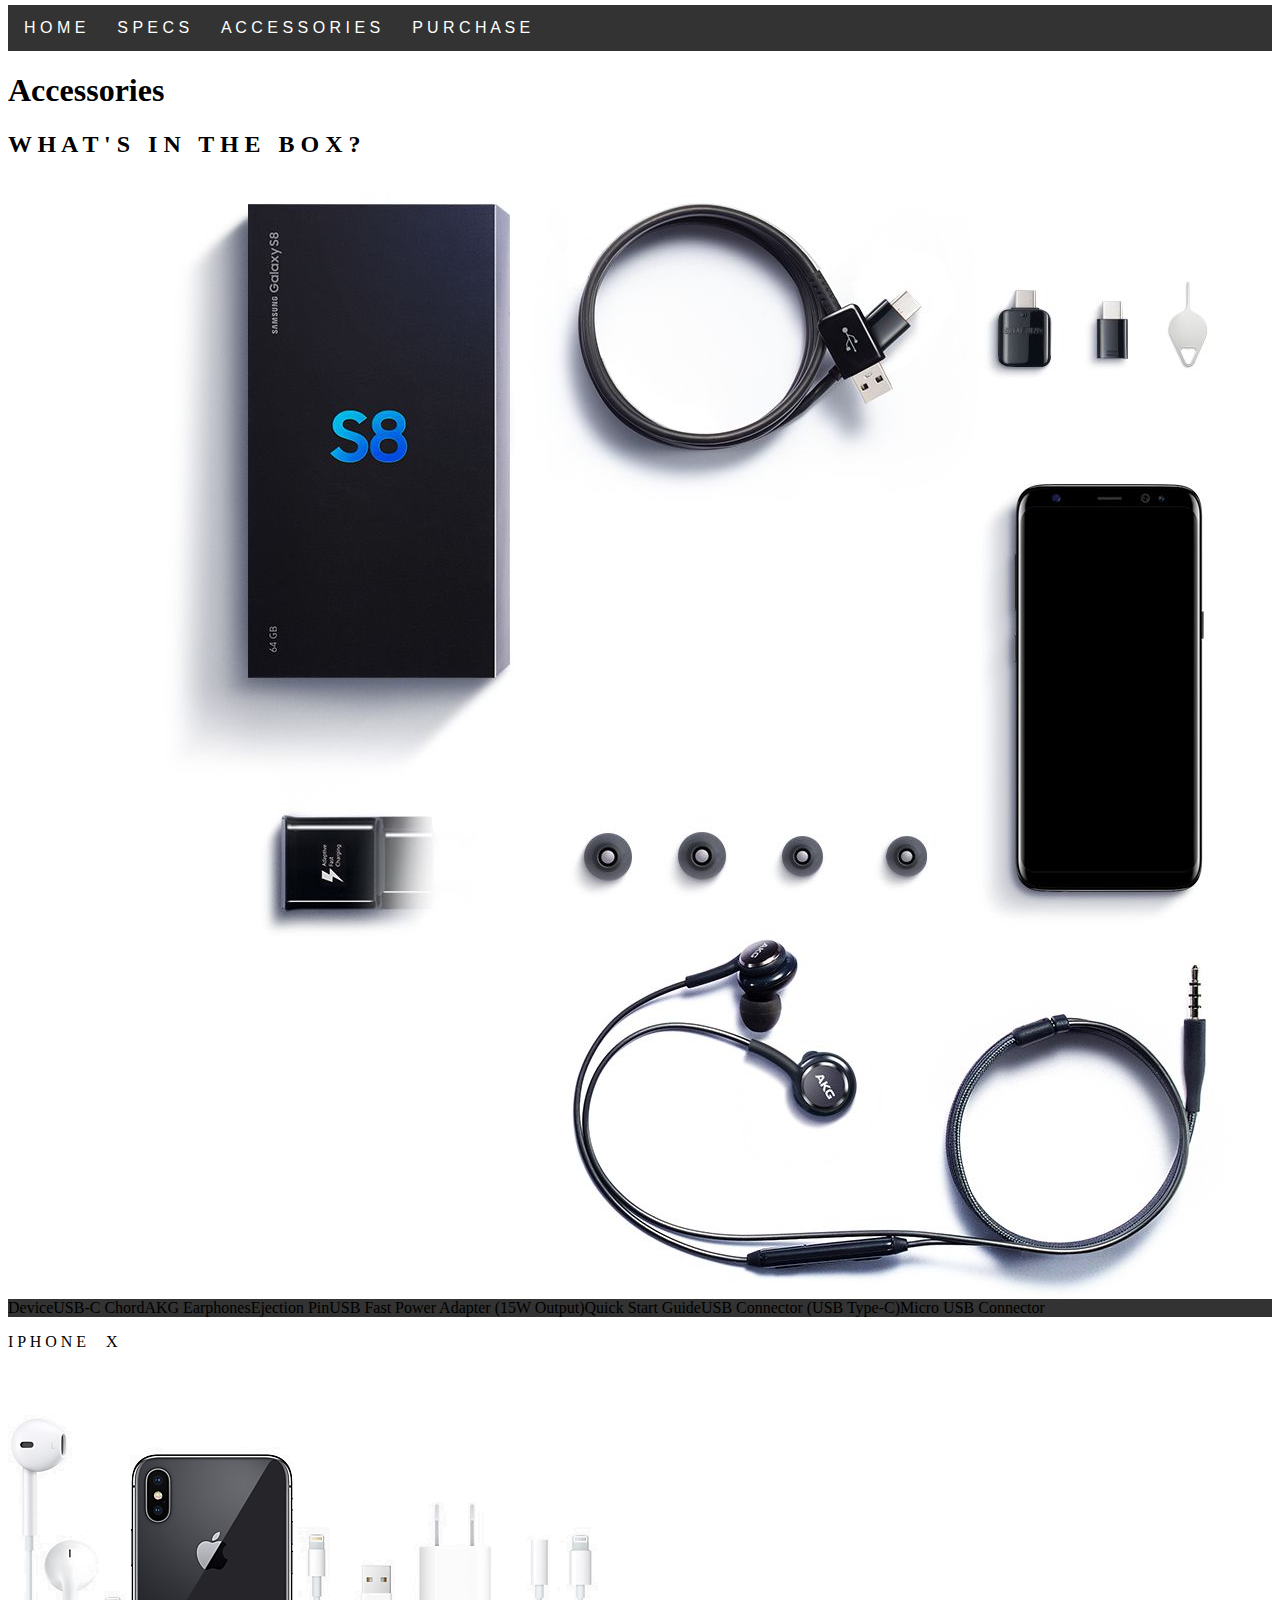
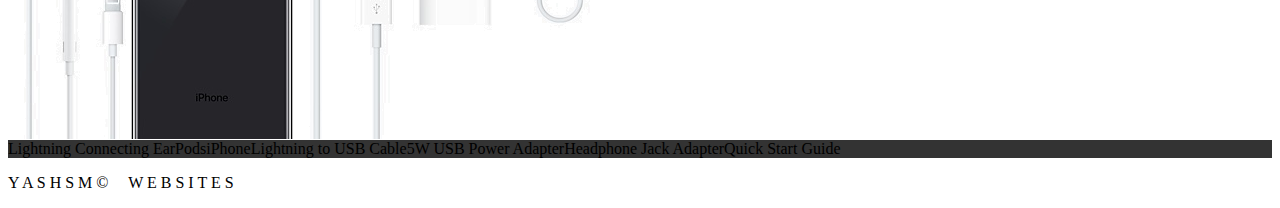
<file: box.html>
<!DOCTYPE html>
<html>

   <head>
   <title> 8 VS X </title> 
   <link href="CSS.css" type="text/css" rel="stylesheet">
    </head>
 
    <body>
 
    <div>
	<ul class="navi">
    <li><a href="index.html">H O M E </a></li>
    <li><a href="Specs.html">S P E C S </a></li>
    <li><a href="box.html">A C C E S S O R I E S </a></li>
    <li><a href="Price.html">P U R C H A S E </a></li>
	</ul>
	</div>
	
	<div>
	<h1 class="bheader"> Accessories </h1>
    <h2 class = "h21"> W H A T ' S &nbsp; I N  &nbsp; T H E &nbsp; B O X ? </h2>
	 </div>
	 
	 <div>
	 <img class="s8box" src="s8box.jpg">
	 <ul id="s8labels"> 
	      <li> Device</li>
		  <li> USB-C Chord</li>
		  <li> AKG Earphones</li>
		  <li> Ejection Pin</li>
		  <li> USB Fast Power Adapter (15W Output)</li>
		  <li> Quick Start Guide</li>
		  <li> USB Connector (USB Type-C)</li>
		  <li> Micro USB Connector</li>
	</ul>
	 </div>
	 
	 <p class="bottom4"> I P H O N E &nbsp; &nbsp; X </p>
	 
	 <div>
	 <img class="AX" src="earpods.jpg" >
	 <img class="AX" src="iphone3.jpg" >
	 <img class="AX" src="chord.png" >
	 <img class="AX" src="plug.png" >
	 <img class="AX" src="adapter.png" >
	  <ul id="ixlabels"> 
	      <li>Lightning Connecting EarPods </li>
		  <li>iPhone</li>
	      <li> Lightning to USB Cable</li>
		  <li> 5W USB Power Adapter</li>
		  <li> Headphone Jack Adapter</li>
		  <li> Quick Start Guide </li>
	</ul>
	 </div>
	 
	  <p class="bottom5"> Y A S H S M © &nbsp; &nbsp; W E B S I T E S</p>
	 

	</body>
<html>
</file>
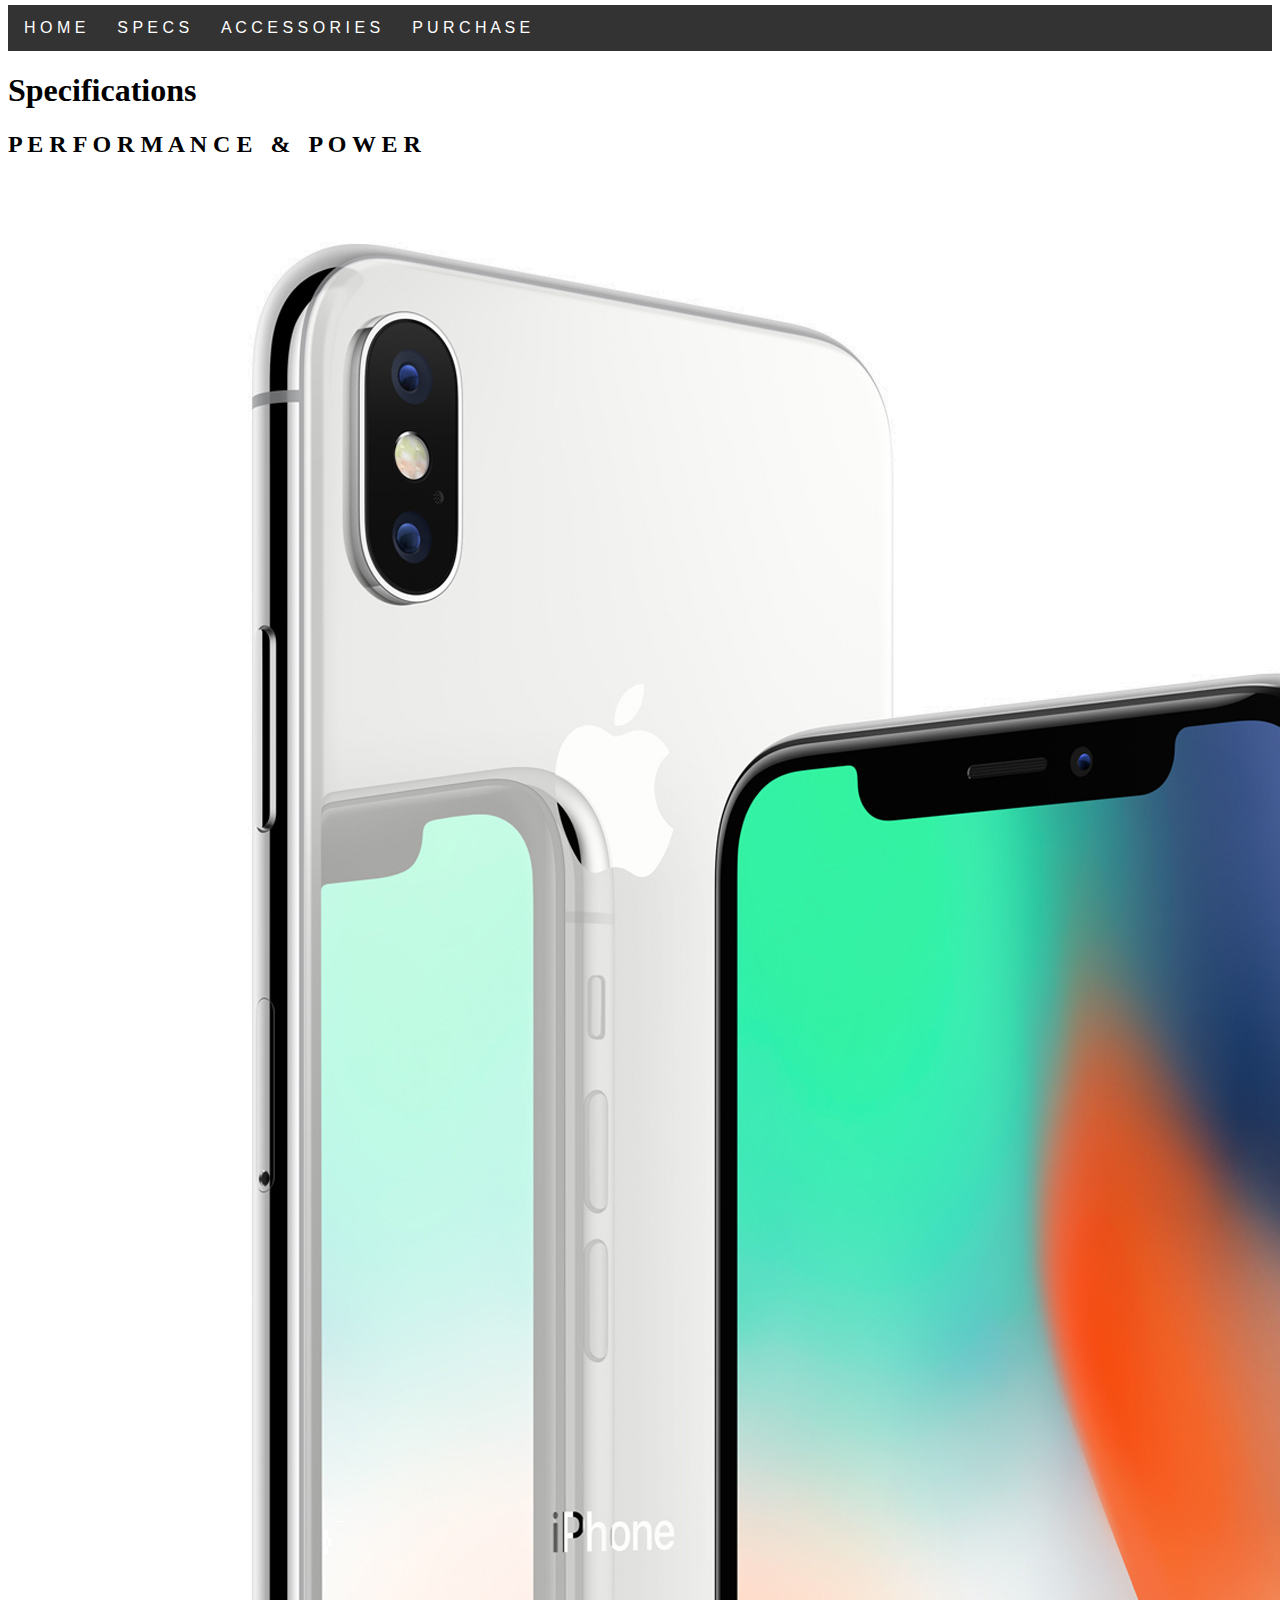
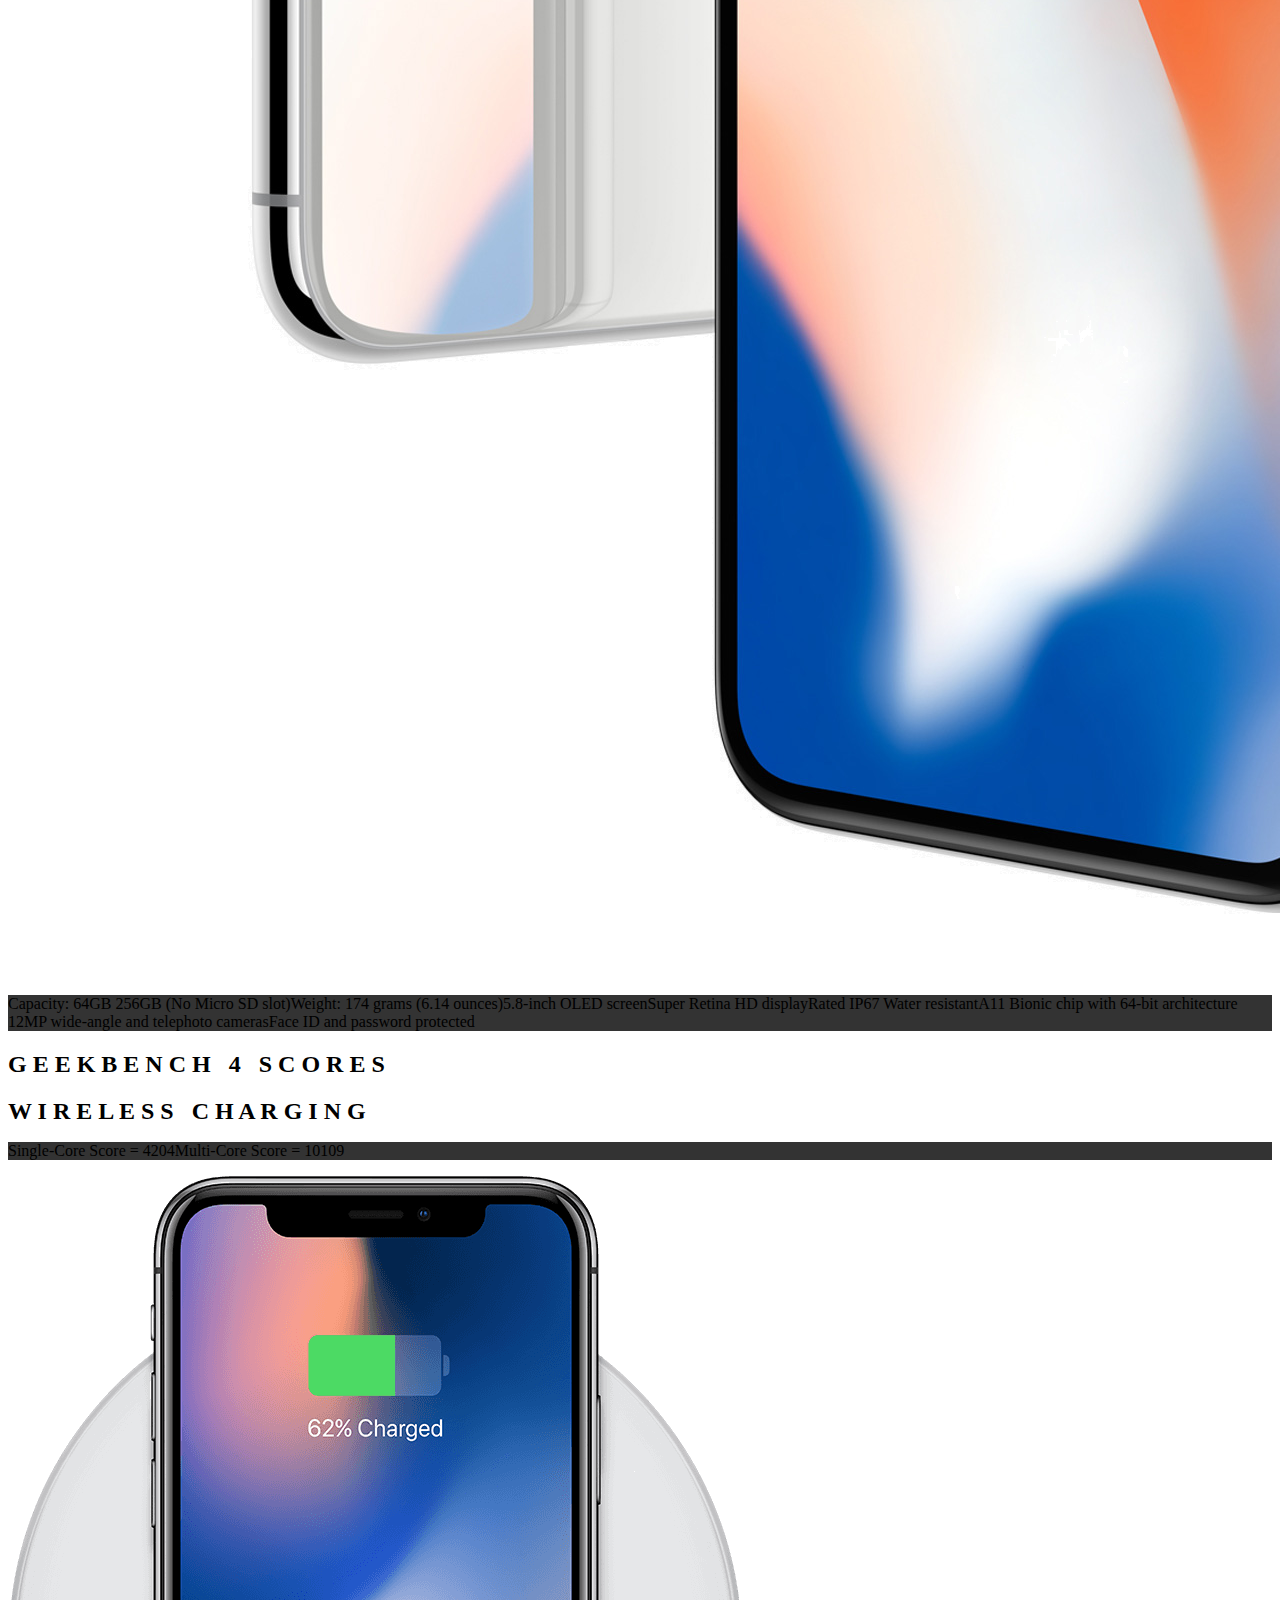
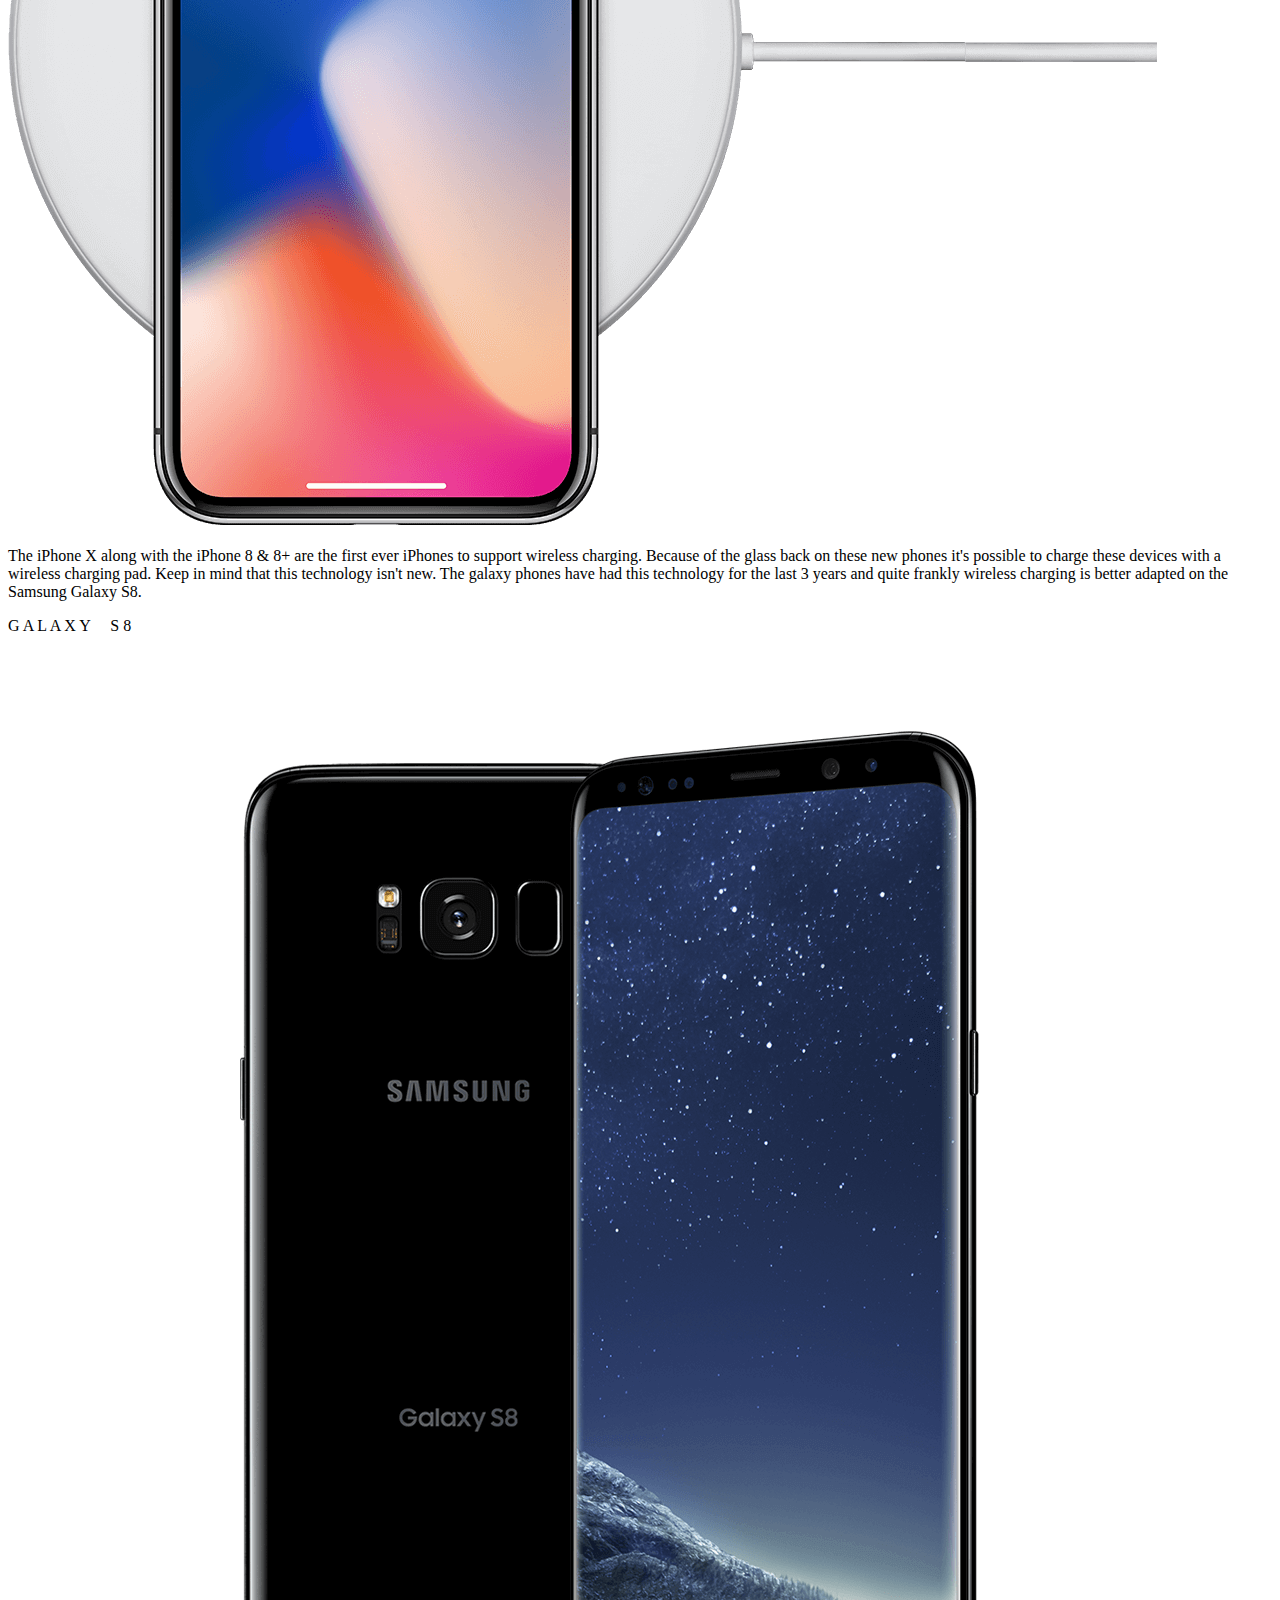
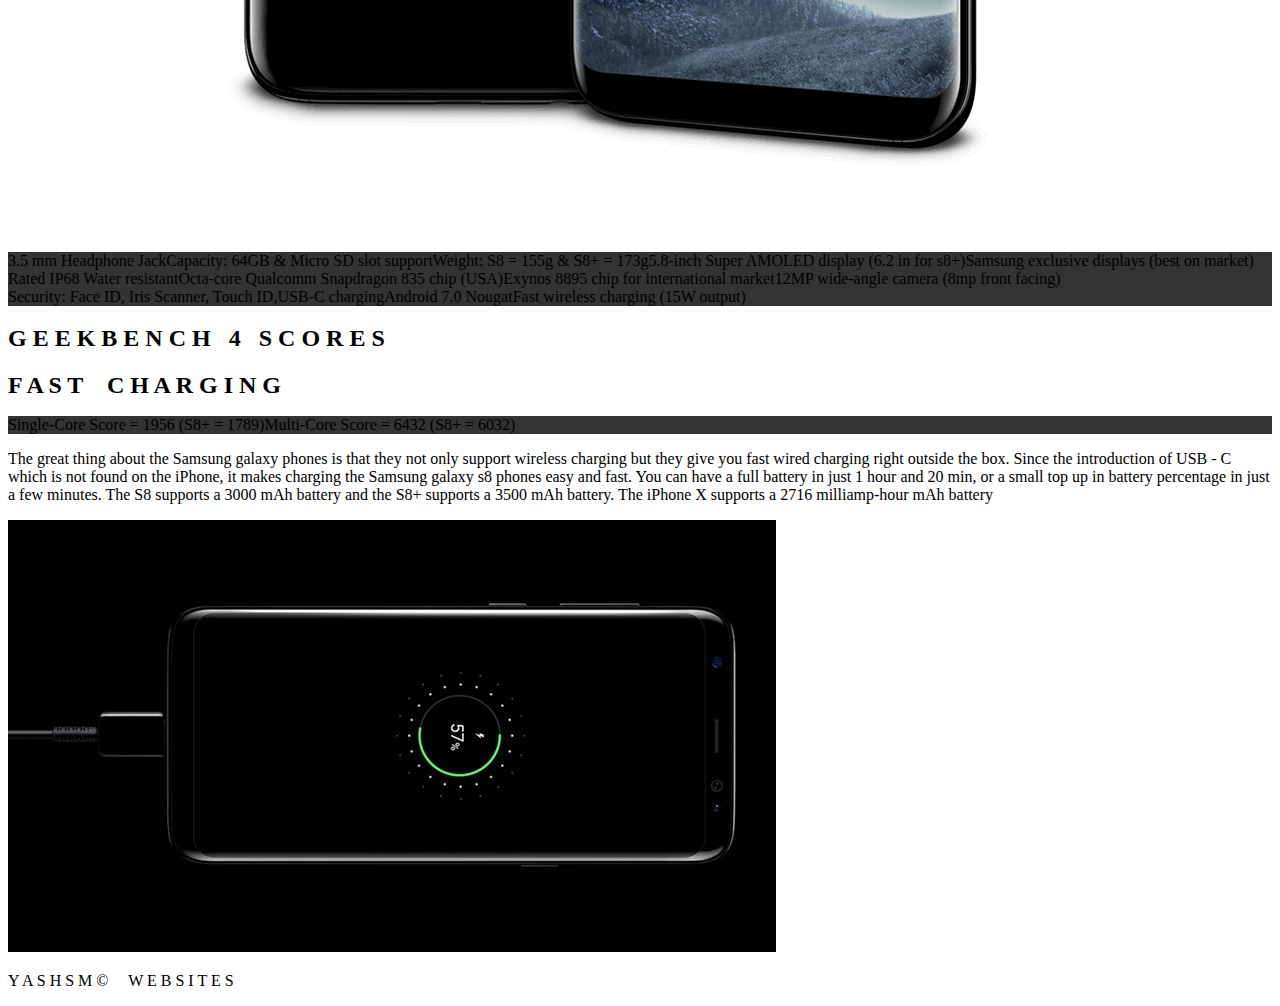
<file: Specs.html>
<!DOCTYPE html>
<html>

   <head>
   <title> 8 VS X </title> 
   <link href="CSS.css" type="text/css" rel="stylesheet">
    </head>
 
    <body>
    <div>
	<ul class="navi">
    <li><a href="index.html">H O M E </a></li>
    <li><a href="Specs.html">S P E C S </a></li>
    <li><a href="box.html">A C C E S S O R I E S </a></li>
    <li><a href="Price.html">P U R C H A S E </a></li>
	</ul>
	</div>
	
	
	<div>
	<h1 class="bheader"> Specifications </h1>
	<h2 class = "h21"> P E R F O R  M A N C E &nbsp; & &nbsp;  P O W E R</h2>
	</div>
	
	
	<div>
	<img class="iphone2" src="iphone2.png">
	<p class="ixs"> </p>
	</div>
	
<div>
	<ul id="xsl"> 
	      <li>Capacity: 64GB 256GB (No Micro SD slot)</li>
		  <li> Weight: 174 grams  (6.14 ounces)</li>
		  <li> 5.8-inch OLED screen </li>
		  <li> Super Retina HD display</li>
		  <li> Rated IP67 Water resistant</li>
		  <li> A11 Bionic chip with 64-bit architecture</li>
		  <li>12MP wide-angle and telephoto cameras  </li>
		  <li> Face ID and password protected </li>
	</ul>
	<h2 class = "h212"> G E E K B E N C H &nbsp; 4 &nbsp; S C O R E S  </h2>
	<h2 class = "h2121"> W I R E L E S S&nbsp; &nbsp;C H A R G I N G  </h2>
	<ul id="xsl2"> 
	      <li> Single-Core Score = 4204</li>
		  <li>  Multi-Core Score = 10109 </li>
     </ul>
	 <img class="ixc" src="chargeX.png">
	 <p class="ixd2"> The iPhone X along with the iPhone 8 & 8+ are the first ever iPhones to support wireless charging. 
	 Because of the glass back on these new phones it's possible to charge these devices with a wireless charging pad. Keep in mind 
	 that this technology isn't new. The galaxy phones have had this technology for the last 3 years and quite frankly wireless charging is 
	 better adapted on the Samsung Galaxy S8. </p>
	 <p class="bottom2"> G A L A X Y &nbsp; &nbsp; S 8</p>
	 </div>
	 
	 
	 <div class="s8s" >
	 <img src="S82.jpg" class="galaxy2" >
	 <ul id="s8specs"> 
	      <li> 3.5 mm Headphone Jack </li>
	      <li>Capacity: 64GB & Micro SD slot support</li>
		  <li> Weight: S8 = 155g & S8+ = 173g </li>
		  <li> 5.8-inch Super AMOLED display (6.2 in for s8+)</li>
		  <li> Samsung exclusive displays (best on market) </li>
		  <li> Rated IP68 Water resistant</li>
		  <li> Octa-core Qualcomm Snapdragon 835 chip (USA)</li>
		  <li>Exynos 8895 chip for international market</li>
		  <li>12MP wide-angle camera (8mp front facing)  </li>
		  <li> Security: Face ID, Iris Scanner, Touch ID,</li>
		  <li>USB-C charging</li>
		  <li> Android 7.0 Nougat</li>
		  <li>Fast wireless charging (15W output)</li>
	</ul>
    
	<h2 class = "h2GS"> G E E K B E N C H &nbsp; 4 &nbsp; S C O R E S  </h2>
	
	<h2 class = "h2FC"> F A S T &nbsp; &nbsp;C H A R G I N G  </h2>
	
	<ul id="S8scores"> 
	      <li>  Single-Core Score = 1956 (S8+ = 1789) </li>
		  <li>  Multi-Core Score = 6432 (S8+ = 6032)</li>
    </ul>
	 
	 <p class="S8fastC"> The great thing about the Samsung galaxy phones is that they not only support 
	 wireless charging but they give you fast wired charging right outside the box. Since the introduction 
	 of USB - C which is not found on the iPhone, it makes charging the Samsung galaxy s8 phones 
	 easy and fast. You can have a full battery in just 1 hour and 20 min, or a small top up in battery percentage 
	 in just a few minutes. The S8 supports a 3000 mAh battery and the S8+ supports a 3500 mAh battery. The iPhone X 
supports a 2716 milliamp-hour mAh battery</p>
	 <img class="S8C" src="S8C.jpg">
	 
	 </div>

    <p class="bottom3"> Y A S H S M © &nbsp; &nbsp; W E B S I T E S</p>





	 
	
	
	
	
	
	
	
	
	</body>
	
	</html>
</file>
<file: CSS.css>
.title1 {

	font-size: 200px;
	position: absolute;
	margin-top: -720px; 
	margin-left: 658px; 
	font-family: Helvetica; 
	font-weight: lighter; 
	color: white; 
    text-align: center;

	}

img{
		margin-right: 20px
		float: center;
	}
	
	
	
.title2 {
    font-size: 20px;
	position: absolute;
	margin-top: -500px; 
	margin-left: 775px; 
	font-family: Helvetica; 
	font-weight: lighter; 
	color: grey; 
	opacity: 10%
   }

h2:hover {
  color: white;
}

.xlog {
	position: relative;
	height:80px;
	margin-left: 850px;
	bottom: 650px;
}

.xlog2 {
	height:110px;
	position: relative;
	bottom: 658px;
	margin-left: 20px
}

.iphone {
	height: 700px; 
	position: relative;
	margin-left: 1330px;
		margin-top: 110px;

}

.galaxy {
	height: 800px; 
	margin-left: 100px;

	
}

ul {
    list-style-type: none;
    margin-top: -3px;
    padding: 0;
    overflow: hidden;
    background-color: #333;
	display: fixed; 
}

li {
    float: left;
}

li a {
    display: block;
    color: white;
    text-align: center;
    padding: 14px 16px;
    text-decoration: none;
	font-family: Helvetica;
}


li a:hover {
    background-color: #111;
}

.s8d {
	color: #b3b3b3; 
	width: 400px; 
	font-family: Helvetica; 
	font-size: 22px
	}
	
	.s8d {
		margin-left: 550px; 
		margin-top: -650px;
	}
	
	.s8d:hover {
    color: black;
}



	.ixd {
	color: #b3b3b3; 
	width: 420px; 
	font-family: Helvetica; 
	font-size: 22px
	}

	.ixd {
		
		margin-left: 850px; 
		margin-top: -612px;
	}
	
	.ixd:hover {
    color: black;
}

.resize {
	right: 600px
}
</file>
